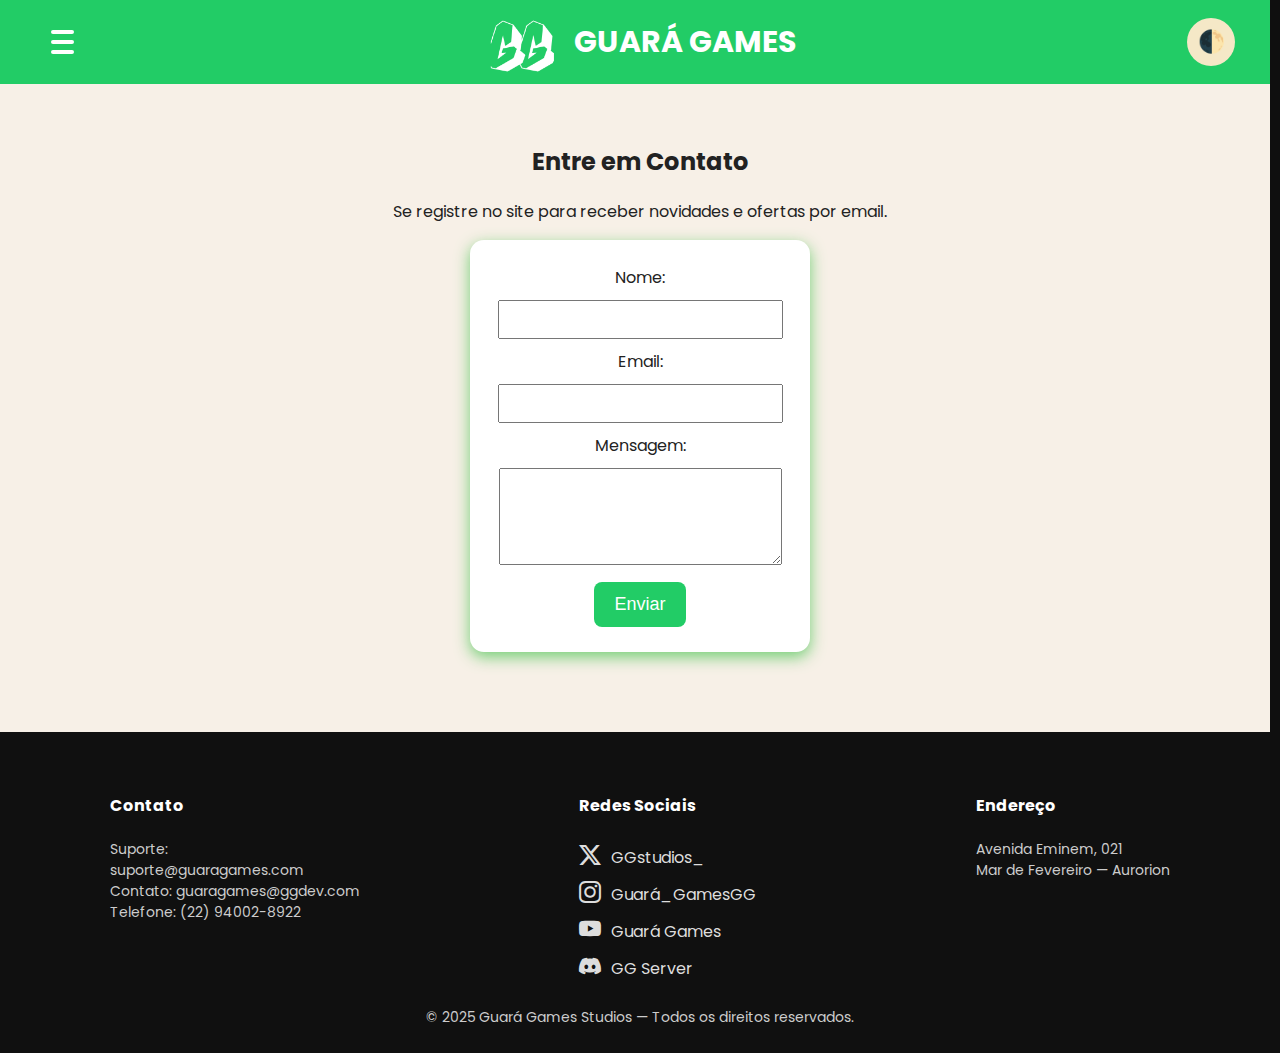
<file: contato.html>
<!DOCTYPE html>
<html lang="pt-br">
<head>
    <meta charset="UTF-8">
    <meta name="viewport" content="width=device-width, initial-scale=1.0">
    <title>Guará Games - Jogos</title>
    <link rel="stylesheet" href="style.css">
    <script src="script.js" defer></script>
    <link rel="stylesheet" href="https://cdnjs.cloudflare.com/ajax/libs/font-awesome/6.5.0/css/all.min.css">
    <link rel="stylesheet" href="https://cdn.jsdelivr.net/npm/bootstrap-icons@1.11.3/font/bootstrap-icons.css">
    <link href="https://fonts.googleapis.com/css2?family=Poppins:wght@300;400;600;700&display=swap" rel="stylesheet">
</head>

<body>

<header>
    <button class="hamburger" onclick="toggleMenu()">
        <span></span>
        <span></span>
        <span></span>
    </button>

    <div class="logo-area">
        <img src="Images/GG1.png" alt="Logo Guará Games" class="logo">
        <span class="brand-name">GUARÁ GAMES</span>
    </div>

    <button class="theme-toggle" onclick="toggleTheme()">🌓</button>

    <!-- MENU LATERAL -->
    <nav id="side-menu" class="side-menu">
        <a href="index.html">Início</a>
        <a href="jogos.html">Jogos</a>
        <a href="sobre.html">Sobre</a>
        <a href="contato.html">Contato</a>
    </nav>
</header>
<main>

    <section class="guides">
        <h2>Entre em Contato</h2>
        <p class="descricao">Se registre no site para receber novidades e ofertas por email.</p>

        <div class="card" style="max-width: 600px; margin: auto;">
            <form action="#" method="POST">

                <label>Nome:</label>
                <input type="text" style="width: 90%; padding: 10px; margin: 10px 0;" required>

                <label>Email:</label>
                <input type="email" style="width: 90%; padding: 10px; margin: 10px 0;" required>

                <label>Mensagem:</label>
                <textarea rows="5" style="width: 90%; padding: 10px; margin: 10px 0;" required></textarea>

                <button style="
                    background: var(--green);
                    color: white;
                    padding: 12px 20px;
                    border-radius: 8px;
                    border: none;
                    cursor: pointer;
                    font-size: 18px;">
                    Enviar
                </button>

            </form>
        </div>

    </section>

</main>
<footer>
    <div class="footer-container">

        <div class="footer-section">
            <h4>Contato</h4>
            <p>Suporte: suporte@guaragames.com</p>
            <p>Contato: guaragames@ggdev.com</p>
            <p>Telefone: (22) 94002-8922</p>
        </div>

        <div class="footer-section">
            <h4>Redes Sociais</h4>

            <a href="https://twitter.com/ggstudios" target="_blank" class="social">
                <i class="bi bi-twitter-x"></i> GGstudios_
            </a>

            <a href="https://instagram.com/guara_games" target="_blank" class="social">
                <i class="bi bi-instagram"></i> Guará_GamesGG
            </a>

            <a href="https://www.youtube.com/@MathMBR" target="_blank" class="social">
                <i class="bi bi-youtube"></i> Guará Games
            </a>
            <a href="https://discord.gg/senuj7HW" target="_blank" class="social">
                <i class="bi bi-discord"></i> GG Server
            </a>
        </div>

        <div class="footer-section">
            <h4>Endereço</h4>
            <p>Avenida Eminem, 021</p>
            <p>Mar de Fevereiro — Aurorion</p>
        </div>

    </div>

    <p class="copyright">
        © 2025 Guará Games Studios — Todos os direitos reservados.
    </p>
</footer>

<script src="script.js"></script>

</body>
</html>
</file>
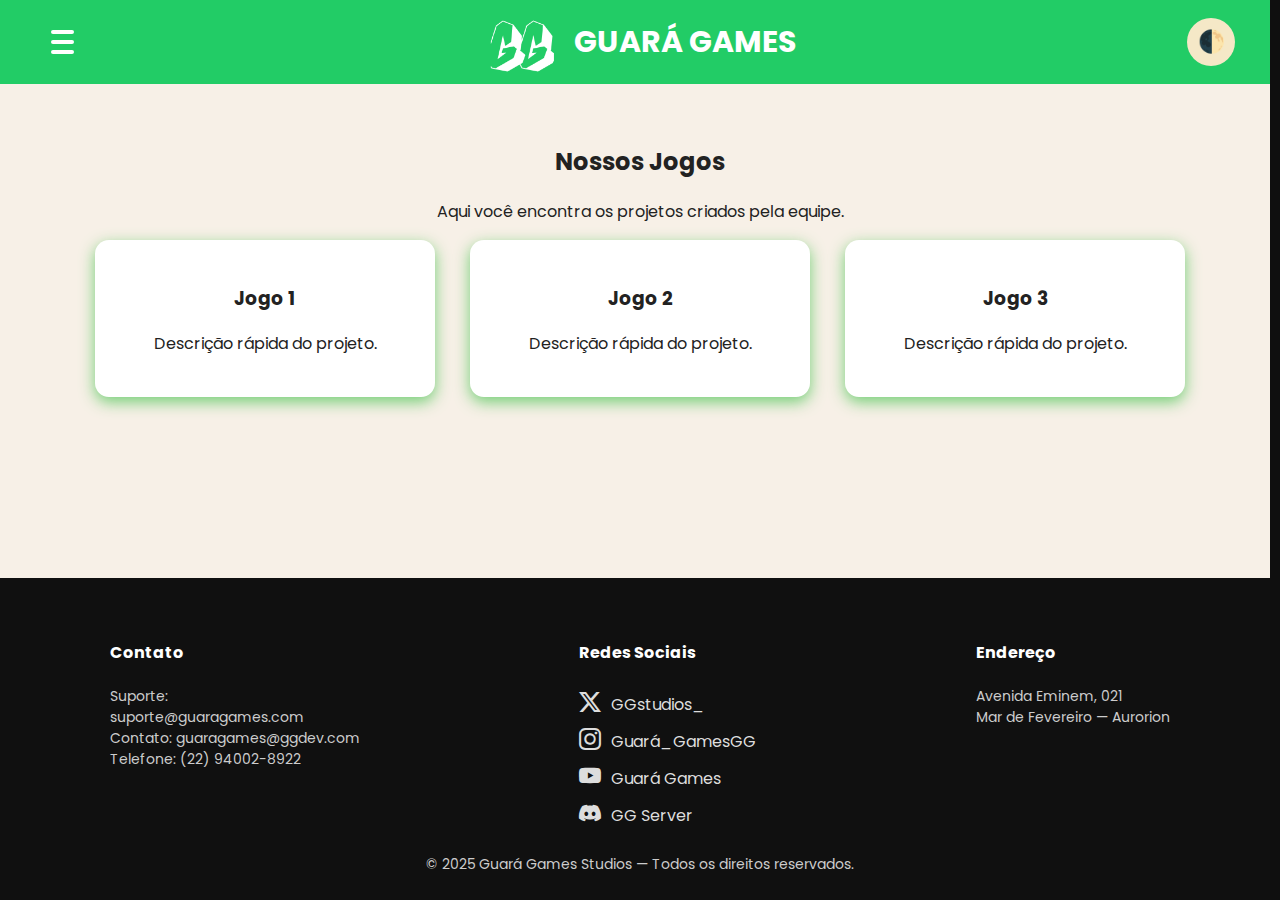
<file: jogos.html>
<!DOCTYPE html>
<html lang="pt-br">
<head>
    <meta charset="UTF-8">
    <meta name="viewport" content="width=device-width, initial-scale=1.0">
    <title>Guará Games - Jogos</title>
    <link rel="stylesheet" href="style.css">
    <script src="script.js" defer></script>
    <link rel="stylesheet" href="https://cdnjs.cloudflare.com/ajax/libs/font-awesome/6.5.0/css/all.min.css">
    <link rel="stylesheet" href="https://cdn.jsdelivr.net/npm/bootstrap-icons@1.11.3/font/bootstrap-icons.css">
    <link href="https://fonts.googleapis.com/css2?family=Poppins:wght@300;400;600;700&display=swap" rel="stylesheet">
</head>

<body>

<header>
    <button class="hamburger" onclick="toggleMenu()">
        <span></span>
        <span></span>
        <span></span>
    </button>

    <div class="logo-area">
        <img src="Images/GG1.png" alt="Logo Guará Games" class="logo">
        <span class="brand-name">GUARÁ GAMES</span>
    </div>

    <button class="theme-toggle" onclick="toggleTheme()">🌓</button>

    <!-- MENU LATERAL -->
    <nav id="side-menu" class="side-menu">
        <a href="index.html">Início</a>
        <a href="jogos.html">Jogos</a>
        <a href="sobre.html">Sobre</a>
        <a href="contato.html">Contato</a>
    </nav>
</header>
<main>

    <section class="guides">
        <h2>Nossos Jogos</h2>
        <p class="descricao">Aqui você encontra os projetos criados pela equipe.</p>

        <div class="cards">
            <div class="card">
                <h3>Jogo 1</h3>
                <p>Descrição rápida do projeto.</p>
            </div>

            <div class="card">
                <h3>Jogo 2</h3>
                <p>Descrição rápida do projeto.</p>
            </div>

            <div class="card">
                <h3>Jogo 3</h3>
                <p>Descrição rápida do projeto.</p>
            </div>
        </div>
    </section>

</main>

<footer>
    <div class="footer-container">

        <div class="footer-section">
            <h4>Contato</h4>
            <p>Suporte: suporte@guaragames.com</p>
            <p>Contato: guaragames@ggdev.com</p>
            <p>Telefone: (22) 94002-8922</p>
        </div>

        <div class="footer-section">
            <h4>Redes Sociais</h4>

            <a href="https://twitter.com/ggstudios" target="_blank" class="social">
                <i class="bi bi-twitter-x"></i> GGstudios_
            </a>

            <a href="https://instagram.com/guara_games" target="_blank" class="social">
                <i class="bi bi-instagram"></i> Guará_GamesGG
            </a>

            <a href="https://www.youtube.com/@MathMBR" target="_blank" class="social">
                <i class="bi bi-youtube"></i> Guará Games
            </a>
            <a href="https://discord.gg/senuj7HW" target="_blank" class="social">
                <i class="bi bi-discord"></i> GG Server
            </a>
        </div>

        <div class="footer-section">
            <h4>Endereço</h4>
            <p>Avenida Eminem, 021</p>
            <p>Mar de Fevereiro — Aurorion</p>
        </div>

    </div>

    <p class="copyright">
        © 2025 Guará Games Studios — Todos os direitos reservados.
    </p>
</footer>

<script src="script.js"></script>

</body>
</html>
</file>
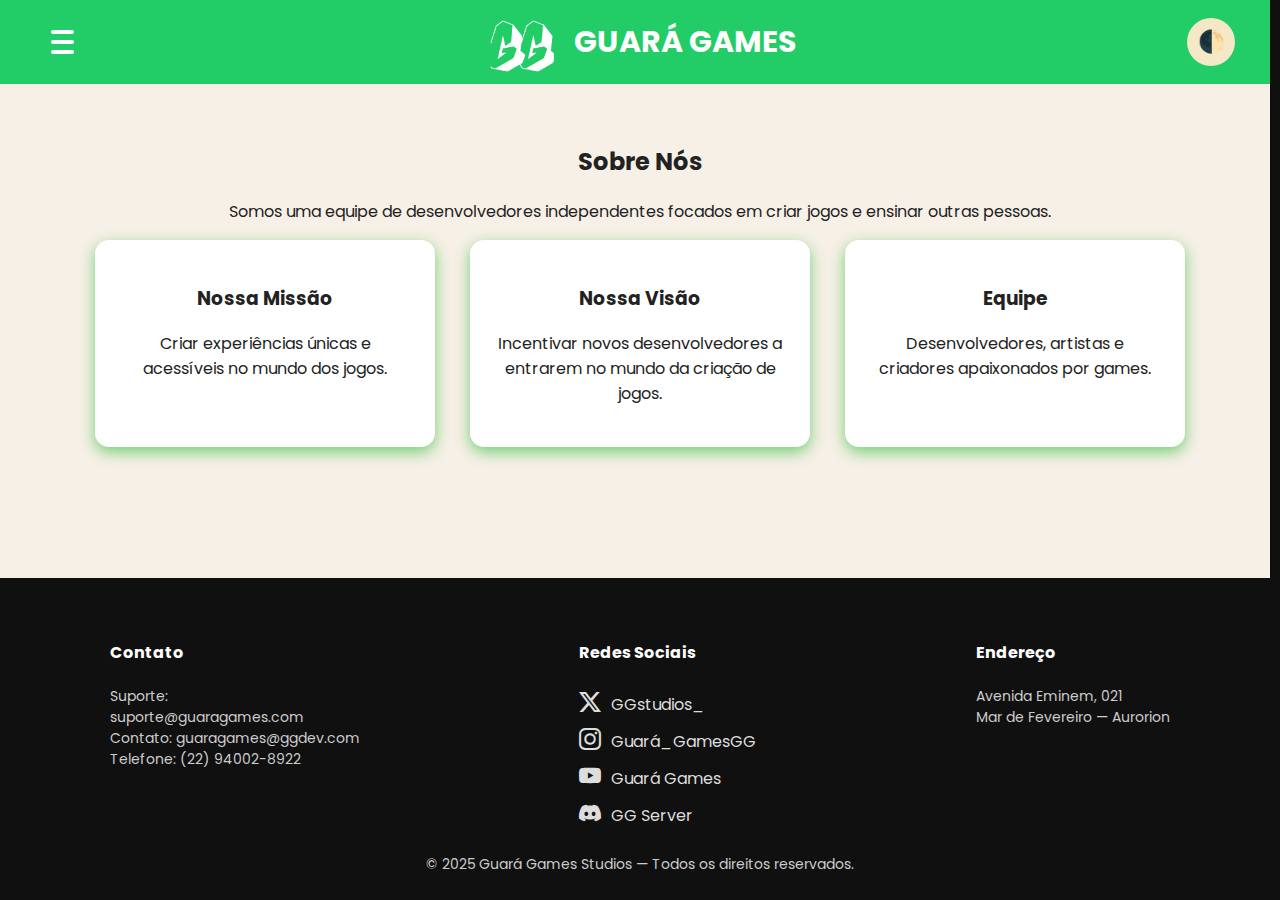
<file: sobre.html>
<!DOCTYPE html>
<html lang="pt-br">
<head>
    <meta charset="UTF-8">
    <meta name="viewport" content="width=device-width, initial-scale=1.0">
    <title>Guará Games - Jogos</title>
    <link rel="stylesheet" href="style.css">
    <script src="script.js" defer></script>
    <link rel="stylesheet" href="https://cdnjs.cloudflare.com/ajax/libs/font-awesome/6.5.0/css/all.min.css">
    <link rel="stylesheet" href="https://cdn.jsdelivr.net/npm/bootstrap-icons@1.11.3/font/bootstrap-icons.css">
    <link href="https://fonts.googleapis.com/css2?family=Poppins:wght@300;400;600;700&display=swap" rel="stylesheet">
</head>

<body>

<header>
    <button class="hamburger" onclick="toggleMenu()">
        <span></span>
        <span></span>
        <span></span>
    </button>

    <div class="logo-area">
        <img src="Images/GG1.png" alt="Logo Guará Games" class="logo">
        <span class="brand-name">GUARÁ GAMES</span>
    </div>

    <button class="theme-toggle" onclick="toggleTheme()">🌓</button>

    <!-- MENU LATERAL -->
    <nav id="side-menu" class="side-menu">
        <a href="index.html">Início</a>
        <a href="jogos.html">Jogos</a>
        <a href="sobre.html">Sobre</a>
        <a href="contato.html">Contato</a>
    </nav>
</header>
<main>

    <section class="guides">
        <h2>Sobre Nós</h2>
        <p class="descricao">
            Somos uma equipe de desenvolvedores independentes focados em criar jogos e ensinar outras pessoas.
        </p>

        <div class="cards">
            <div class="card">
                <h3>Nossa Missão</h3>
                <p>Criar experiências únicas e acessíveis no mundo dos jogos.</p>
            </div>

            <div class="card">
                <h3>Nossa Visão</h3>
                <p>Incentivar novos desenvolvedores a entrarem no mundo da criação de jogos.</p>
            </div>

            <div class="card">
                <h3>Equipe</h3>
                <p>Desenvolvedores, artistas e criadores apaixonados por games.</p>
            </div>
        </div>

    </section>

</main>
<footer>
    <div class="footer-container">

        <div class="footer-section">
            <h4>Contato</h4>
            <p>Suporte: suporte@guaragames.com</p>
            <p>Contato: guaragames@ggdev.com</p>
            <p>Telefone: (22) 94002-8922</p>
        </div>

        <div class="footer-section">
            <h4>Redes Sociais</h4>

            <a href="https://twitter.com/ggstudios" target="_blank" class="social">
                <i class="bi bi-twitter-x"></i> GGstudios_
            </a>

            <a href="https://instagram.com/guara_games" target="_blank" class="social">
                <i class="bi bi-instagram"></i> Guará_GamesGG
            </a>

            <a href="https://www.youtube.com/@MathMBR" target="_blank" class="social">
                <i class="bi bi-youtube"></i> Guará Games
            </a>
            <a href="https://discord.gg/senuj7HW" target="_blank" class="social">
                <i class="bi bi-discord"></i> GG Server
            </a>
        </div>

        <div class="footer-section">
            <h4>Endereço</h4>
            <p>Avenida Eminem, 021</p>
            <p>Mar de Fevereiro — Aurorion</p>
        </div>

    </div>

    <p class="copyright">
        © 2025 Guará Games Studios — Todos os direitos reservados.
    </p>
</footer>

<script src="script.js"></script>

</body>
</html>
</file>
<file: style.css>
/* ---------------------------
   VARIÁVEIS
--------------------------- */
:root {
    --green: #22cc66;
    --dark-bg: #121212;
    --footer-bg: #101010;
    --light-bg: #f7f0e7;
    --card-bg: #ffffff;
    --card-bg-dark: #1e1e1e;
}

/* ---------------------------
   BASE
--------------------------- */
body {
    margin: 0;
    background: var(--light-bg);
    font-family: "Poppins", Arial, sans-serif;
    color: #222;
    min-height: 100vh;
    display: flex;
    flex-direction: column;
    transition: .3s;
}

body.dark {
    background: var(--dark-bg);
    color: #eee;
}

/* ---------------------------
   HEADER
--------------------------- */
header {
    background: var(--green);
    padding: 18px 45px;
    display: flex;
    align-items: center;
    justify-content: space-between;
    position: relative;
}

/* Logo central */
.logo-area {
    position: absolute;
    left: 50%;
    transform: translateX(-50%);
    display: flex;
    align-items: center;
    gap: 15px;
}

.logo {
    width: 75px;
    height: 75px;
    object-fit: contain;
}

.brand-name {
    font-size: 30px;
    font-weight: 700;
    color: white;
}

/* ---------------------------
   MENU HAMBÚRGUER
--------------------------- */
.hamburger {
    display: flex;
    flex-direction: column;
    justify-content: space-between;
    width: 35px;
    height: 26px;
    background: none;
    border: none;
    cursor: pointer;
    z-index: 2001;
}

.hamburger span {
    display: block;
    width: 100%;
    height: 4px;
    background: white;
    border-radius: 4px;
    transition: .3s;
}

/* Animação do botão hambúrguer */
.hamburger.active span:nth-child(1) {
    transform: translateY(11px) rotate(45deg);
}
.hamburger.active span:nth-child(2) {
    opacity: 0;
}
.hamburger.active span:nth-child(3) {
    transform: translateY(-11px) rotate(-45deg);
}

/* ---------------------------
   MENU LATERAL
--------------------------- */
.side-menu {
    position: fixed;
    top: 0;
    right: -280px;
    width: 260px;
    height: 100vh;
    background: #0f0f0f;
    padding-top: 100px;
    padding-left: 30px;
    display: flex;
    flex-direction: column;
    gap: 25px;
    transition: right .35s;
    z-index: 2000;
}

.side-menu.open {
    right: 0;
}

.side-menu a {
    color: white;
    font-size: 20px;
    text-decoration: none;
    font-weight: 600;
}

/* Botão tema */
.theme-toggle {
    background: #f5e8c7;
    border: none;
    border-radius: 50%;
    cursor: pointer;
    width: 48px;
    height: 48px;
    font-size: 22px;
    z-index: 2001;
}

/* ---------------------------
   HERO
--------------------------- */
main {
    flex: 1;
}

.hero {
    text-align: center;
    padding: 20px;
}

.Introducao {
    text-align: center;
    padding: 60px 20px;
    font-size: 16px;
}   

/* ---------------------------
   CARROSSEL FULL WIDTH
--------------------------- */
.carousel {
    width: 100%;
    max-width: 100%;
    height: 1080px;
    position: relative;
    overflow: hidden;
    border-radius: 0;
}

.carousel-item img,
.carousel-item video {
    width: 100%;
    height: 100%;
    object-fit: cover;
}

.carousel img {
    width: 100%;
    height: 100%;
    object-fit: cover;
    position: absolute;
    inset: 0;
    opacity: 0;
    transition: opacity .7s ease;
}

.carousel img.active {
    opacity: 1;
    position: absolute;
}

.carousel-desc {
    width: 100%;
    padding: 15px 20px;
    background: rgba(0,0,0,0.55);
    color: white;
    font-size: 18px;
    position: absolute;
    bottom: 0;
    left: 0;
    opacity: 0;
    transform: translateY(15px);
    transition: .35s ease;
    pointer-events: none;
}

/* quando ativa */
.carousel:hover .carousel-desc,
.carousel.touch .carousel-desc {
    opacity: 1;
    transform: translateY(0);
}

/* SETAS */
.arrow {
    position: absolute;
    top: 50%;
    transform: translateY(-50%);
    background: rgba(0,0,0,.4);
    color: white;
    border: none;
    font-size: 40px;
    padding: 10px 18px;
    cursor: pointer;
    z-index: 20;
    border-radius: 8px;
    transition: .2s;
}

.arrow:hover {
    background: rgba(0,0,0,.7);
}

.arrow.left {
    left: 25px;
}

.arrow.right {
    right: 25px;
}

/* INDICADORES (BOLINHAS) */
.dots {
    display: flex;
    justify-content: center;
    gap: 10px;
    margin-top: 20px;
}

.dot {
    width: 14px;
    height: 14px;
    background: #bbb;
    border-radius: 50%;
    cursor: pointer;
    transition: .3s;
}

.dot.active {
    background: var(--green);
    transform: scale(1.2);
}

/* RESPONSIVO */
@media (max-width: 700px) {
    .carousel {
        height: 300px;
    }
    .arrow {
        font-size: 28px;
        padding: 6px 10px;
    }
    .dot {
        width: 12px;
        height: 12px;
    }
}


/* ---------------------------
   CARDS
--------------------------- */
.guides {
    text-align: center;
    padding: 40px 20px 80px;
}

.cards {
    display: flex;
    justify-content: center;
    gap: 35px;
    flex-wrap: wrap;
}

.card {
    background: var(--card-bg);
    width: 290px;
    padding: 25px;
    border-radius: 14px;
    box-shadow: 0 5px 15px rgba(95, 201, 100, 0.87);
    transition: .25s;
}

.card:hover {
    transform: translateY(-7px);
}

body.dark .card {
    background: var(--card-bg-dark);
}

/* ---------------------------
   FOOTER
--------------------------- */
footer {
    background: var(--footer-bg);
    color: white;
    padding: 40px 25px 25px;
    margin-top: auto;
}

.footer-container {
    display: flex;
    justify-content: space-around;
    flex-wrap: wrap;
    gap: 50px;
    margin-bottom: 20px;
}

.footer-section {
    max-width: 250px;
}

.footer-section a {
    color: #ddd;
    text-decoration: none;
    display: block;
    margin: 4px 0;
}

.social i {
    font-size: 22px;
    margin-right: 6px;
}

footer p {
    color: #ccc;
    margin: 0;
    text-align: left;
    font-size: 14px;
}

.copyright {
    text-align: center;
}

/* ---------------------------
   RESPONSIVIDADE
--------------------------- */
@media (max-width: 900px) {
    .brand-name {
        font-size: 22px;
    }

    .logo {
        width: 60px;
        height: 60px;
    }

    header {
        padding: 15px 25px;
    }
}

@media (max-width: 600px) {
    .carousel {
        max-width: 100%;
    }

    .descricao {
        font-size: 16px;
    }

    .card {
        width: 85%;
    }
}
</file>
